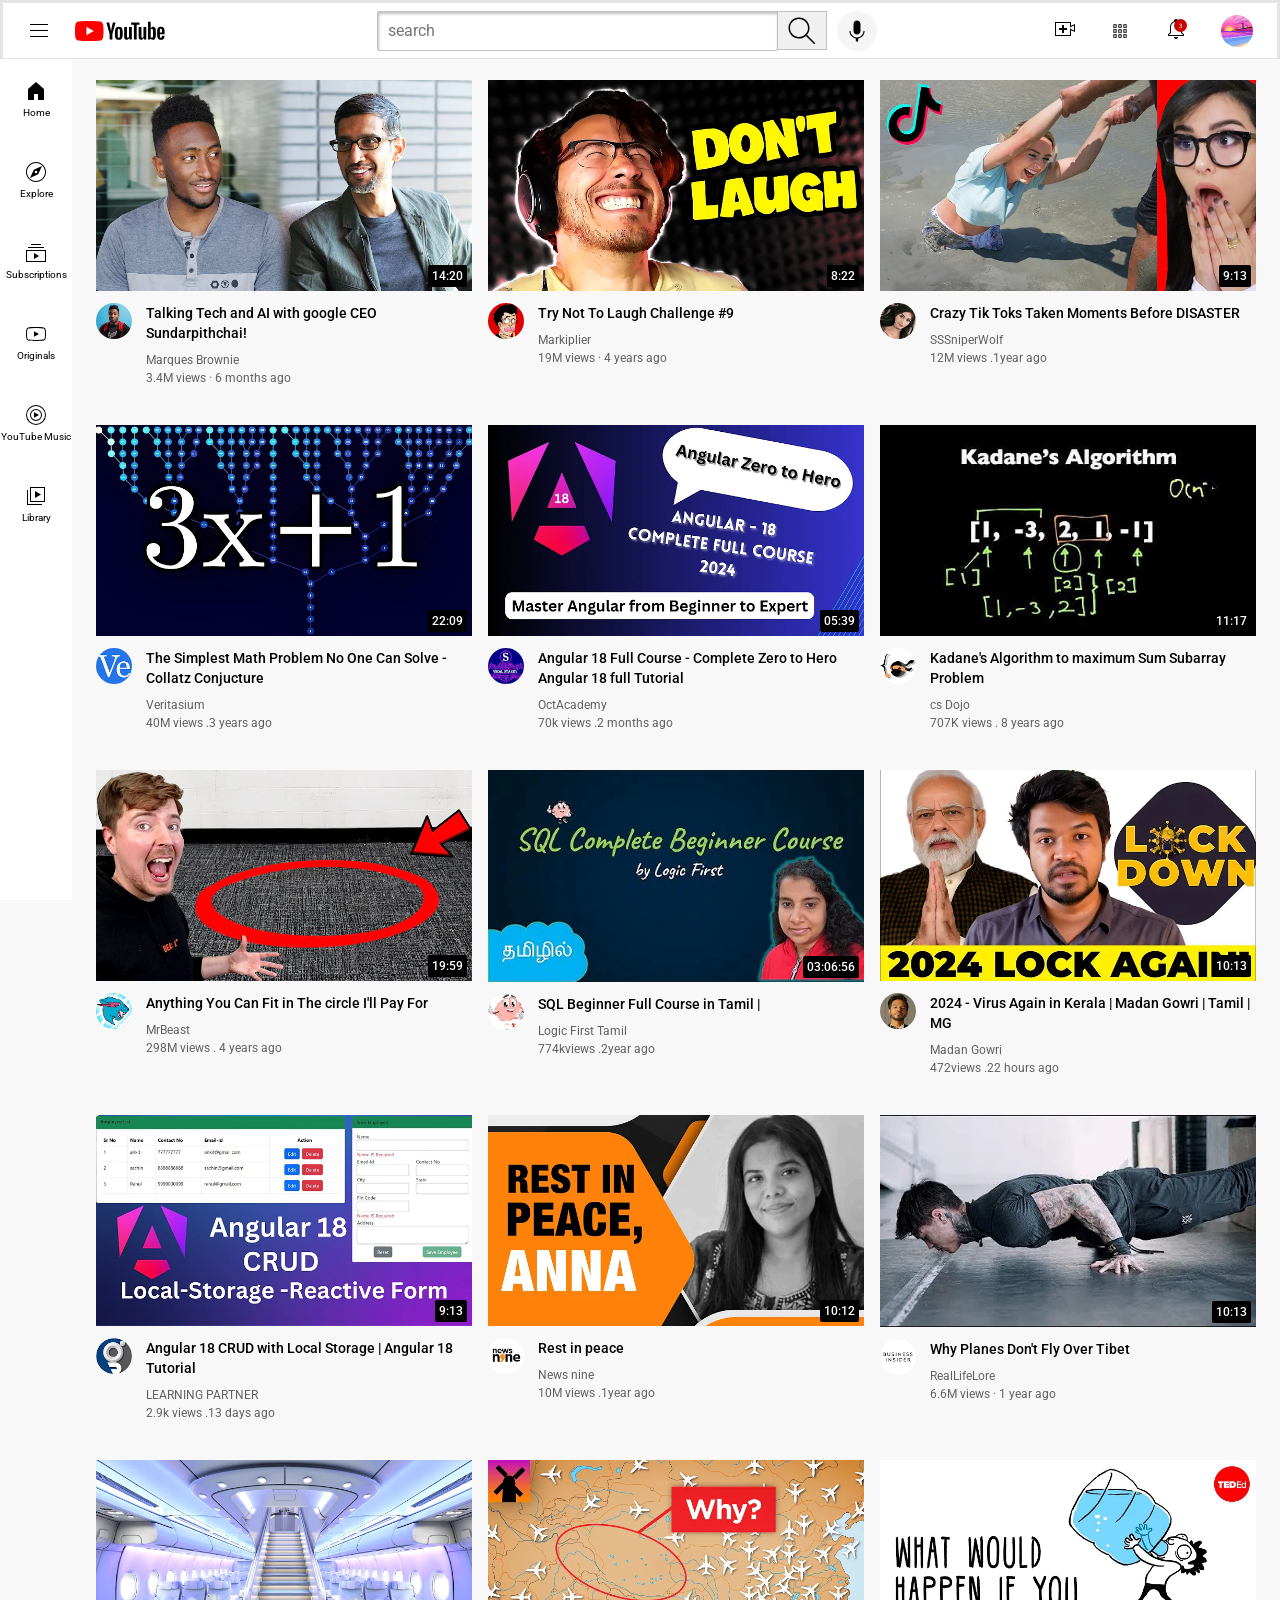
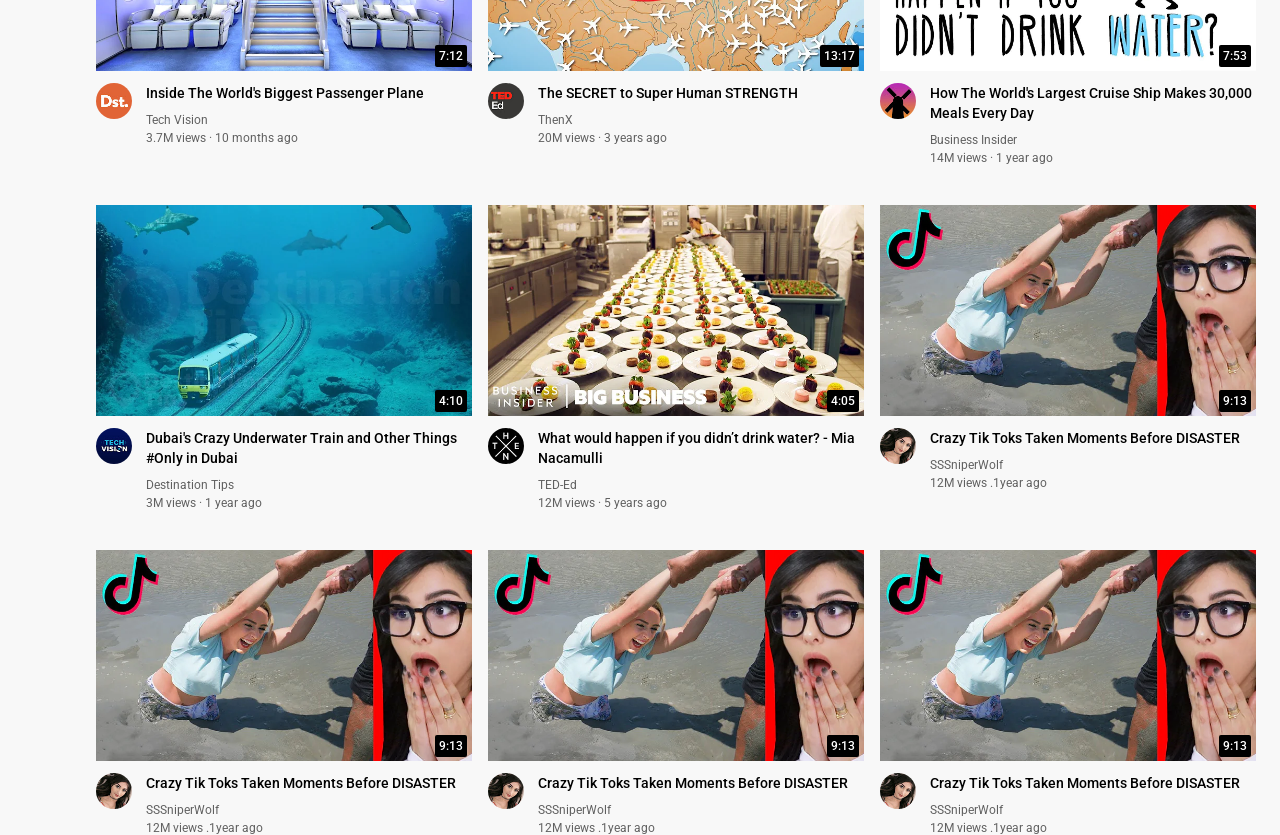
<file: index.html>
<!DOCTYPE html>
<html>
  <head>
    <title>YouTube.come Clone</title>
    <link rel="preconnect" href="https://fonts.googleapis.com" />
    <link rel="preconnect" href="https://fonts.gstatic.com" crossorigin />
    <link
      href="https://fonts.googleapis.com/css2?family=Roboto:ital,wght@0,100;0,300;0,400;0,500;0,700;0,900;1,100;1,300;1,400;1,500;1,700;1,900&display=swap"
      rel="stylesheet"/>
      <link rel="stylesheet" href="styles/general.css">
      <link rel="stylesheet" href="styles/header.css">
      <link rel="stylesheet" href="styles/video.css">
      <link rel="stylesheet" href="styles/sidebar.css">
      

    <body>
    
      <div class="header">
        <div class="left-section">
       <img class="hamburger-menu" 
        src="icons/hamburger-menu.svg" >
       <img class="youtube-logo"   
       src="icons/youtube-logo.svg" alt="">
        </div>
        <div class="middle-section">
          <input class="search-bar" type="text" placeholder="search" />
          <button class="search-button">
            <img src="icons/search.svg" alt="">
            <div class="tooltip">Search</div>
          </button>
        <button class="voice-search-button">
          <img class="voice-search-icon" 
          src="icons/voice-search-icon.svg" alt="">
          <div class="tooltip">Search With Your Voice</div>

        </button>
        </div >

        <div class="right-section">
          <div class="upload-icon-container">
          <div>
            <img class="upload-icon"   
            src="icons/upload.svg" alt="">
            <div class="tooltip">Create</div>

          </div>
        </div>
          <div>
            <img class="youtube-apps-icons"       
            src="icons/youtube-apps.svg" alt="">

          </div>
          
            <div class="notifications-icon-container">
              <img class="notifications-icons"      
              src="icons/notifications.svg" alt="">
              <div class="notifications-count">3</div>
            </div>
       
          <img class="current-user-picture"       
            src="channel dp/my profile.png" alt="">
        </div>

     </div>
     <div class="sidebar">
      <div class="sidebar-link">
        <img src="icons/home.svg" alt="">
        <div>
          Home
        </div>
      </div>
      <div class="sidebar-link">
        <img src="icons/explore.svg" alt="">
        <div>
          Explore
        </div>

      </div>
      <div class="sidebar-link">
        <img src="icons/subscriptions.svg" alt="">
          <div>
            Subscriptions
          </div>
      </div>
      <div class="sidebar-link">
        <img src="icons/originals.svg" alt="">
       <div>
        Originals
       </div>
      </div>
      <div class="sidebar-link">
        <img src="icons/youtube-music.svg" alt="">
       <div>
        YouTube Music
       </div>
      </div>
      <div class="sidebar-link">
        <img src="icons/library.svg" alt="">
        <div>
          Library
        </div>
      </div>
</div>
<main>

  <se class="video-grid">
    <div class="video-preview">
      <div class="thumbnail-row">
        <img class="thumbnail" 
        src="thumbnails/thumbnail-1.webp" /> 
        <div class="video-time">
          14:20
      </div>
      </div>

      <div class="video-info-grid">
        <div class="channel-pic">
          <img class="profile-picture" src="channel dp/channel-1.jpeg" />
        </div>
        <div class="video-info">
          <p class="video-title">
            Talking Tech and AI with google CEO Sundarpithchai!
          </p>
          <p class="video-author">Marques Brownie</p>
          <p class="video-stats">3.4M views &#183; 6 months ago</p>
        </div>
      </div>
    </div>
    
    <div class="video-preview">
      <div class="thumbnail-row">
        <img class="thumbnail" src="thumbnails/thumbnail-2 (1).webp" />
        <div class="video-time">
          8:22
      </div>
      </div>
      
      <div class="video-info-grid">
        <div class="channel-pic">
          <img class="profile-picture" src="channel dp/channel-2.jpeg" />
        </div>
        <div class="video-info">
          <p class="video-title">
            Try Not To Laugh Challenge #9</p>            </p>
          <p class="video-author">Markiplier</p>
          <p class="video-stats">19M views &#183; 4 years ago</p>
        </div>
      </div>
    </div>
    <div class="video-preview">
      <div class="thumbnail-row">
        <img class="thumbnail" 
        src="thumbnails/thumbnail-3.webp" />
        <div class="video-time">
          9:13
      </div>
      </div>
      <div class="video-info-grid">
        <div class="channel-pic">
          <img class="profile-picture" src="channel dp/channel-3.jpeg" />
        </div>
        <div class="video-info">
          <p class="video-title">
            Crazy Tik Toks Taken Moments Before DISASTER
          </p>
          <p class="video-author">SSSniperWolf</p>
          <p class="video-stats">12M views .1year ago</p>
        </div>
      </div>
    </div>
    
    
    <div class="video-preview">
      <div class="thumbnail-row">
        <img class="thumbnail" src="thumbnails/thumbnail-4.webp" />
        <div class="video-time">
          22:09
      </div>
      </div>
      <div class="video-info-grid">
        <div class="channel-pic">
          <img class="profile-picture" src="channel dp/channel-4.jpeg" />
        </div>
        <div class="video-info">
          <p class="video-title">
           The Simplest Math Problem No One Can Solve - Collatz Conjucture </p>            </p>
          <p class="video-author"> Veritasium</p>
          <p class="video-stats">40M views .3 years ago</p>
        </div>
      </div>
    </div>
        <div class="video-preview">
      <div class="thumbnail-row">
        <img class="thumbnail" src="thumbnails/thumbnail-7.webp" />
        <div class="video-time">
          05:39
      </div>
      </div>
      <div class="video-info-grid">
        <div class="channel-pic">
          <img class="profile-picture" src="channel dp/dp7.jpg" />
        </div>
        <div class="video-info">
          <p class="video-title">
            Angular 18 Full Course - Complete Zero to Hero Angular 18 full Tutorial   </p>            </p>
          <p class="video-author"> OctAcademy</p>
          <p class="video-stats">70k views .2 months ago</p>
        </div>
      </div>
    </div>
    
    <div class="video-preview">
      <div class="thumbnail-row">
        <img class="thumbnail" 
        src="thumbnails/thumbnail-5.webp" />
        <div class="video-time">
          11:17
      </div>
      </div>
      <div class="video-info-grid">
        <div class="channel-pic">
          <img class="profile-picture" src="channel dp/channel-5.jpeg" />
        </div>
        <div class="video-info">
          <p class="video-title">
            Kadane's Algorithm to maximum Sum Subarray Problem
          </p>
          <p class="video-author">cs Dojo</p>
          <p class="video-stats">707K views . 8 years ago</p>
        </div>
      </div>
    </div>
    
    <div class="video-preview">
      <div class="thumbnail-row">
        <img class="thumbnail" src="thumbnails/thumbnail-6.webp" />
        <div class="video-time">
          19:59
      </div>
      </div>
      <div class="video-info-grid">
        <div class="channel-pic">
          <img class="profile-picture" src="channel dp/channel-6.jpeg" />
        </div>
        <div class="video-info">
          <p class="video-title">
            Anything You Can Fit in The circle I'll Pay For</p>            </p>
          <p class="video-author">MrBeast</p>
          <p class="video-stats">298M views . 4 years ago</p>
        </div>
      </div>
    </div>
    <div class="video-preview">
      <div class="thumbnail-row">
        <img class="thumbnail" 
        src="thumbnails/thumbnail8.webp" />
        <div class="video-time">
          03:06:56
      </div>
      </div>
      <div class="video-info-grid">
        <div class="channel-pic">
          <img class="profile-picture" src="channel dp/dp8.jpg" />
        </div>
        <div class="video-info">
          <p class="video-title">
            SQL Beginner Full Course in Tamil |         </p>
          <p class="video-author">Logic First Tamil  </p>
          <p class="video-stats">774kviews .2year ago</p>
        </div>
      </div>
    </div>
    <div class="video-preview">
      <div class="thumbnail-row">
        <img class="thumbnail" 
        src="thumbnails/thumbnail9.webp" />
        <div class="video-time">
          10:13
      </div>
      </div>
      <div class="video-info-grid">
        <div class="channel-pic">
          <img class="profile-picture" src="channel dp/dp9.jpg" />
        </div>
        <div class="video-info">
          <p class="video-title">
            2024 - Virus Again in Kerala | Madan Gowri | Tamil | MG          </p>
          <p class="video-author">Madan Gowri</p>
          <p class="video-stats">472views .22 hours ago</p>
        </div>
      </div>
    </div>
    <div class="video-preview">
      <div class="thumbnail-row">
        <img class="thumbnail" 
        src="thumbnails/thumbnail-10.webp" />
        <div class="video-time">
          9:13
      </div>
      </div>
      <div class="video-info-grid">
        <div class="channel-pic">
          <img class="profile-picture" src="channel dp/dp10.jpg" />
        </div>
        <div class="video-info">
          <p class="video-title">
            Angular 18 CRUD with Local Storage | Angular 18 Tutorial          </p>
          <p class="video-author">LEARNING PARTNER</p>
          <p class="video-stats">2.9k views .13 days ago</p>
        </div>
      </div>
    </div>
    <div class="video-preview">
      <div class="thumbnail-row">
        <img class="thumbnail" 
        src="thumbnails/thumbnails-11.webp" />
        <div class="video-time">
          10:12
      </div>
      </div>
      <div class="video-info-grid">
        <div class="channel-pic">
          <img class="profile-picture" src="channel dp/dp11.jpg" />
        </div>
        <div class="video-info">
          <p class="video-title">
             Rest in peace 
          </p>
          <p class="video-author">
            News nine
          </p>
          <p class="video-stats">10M views .1year ago</p>
        </div>
      </div>
    </div>
    <div class="video-preview">
      <div class="thumbnail-row">
        <img class="thumbnail" 
        src="thumbnails/thumbnail-12.webp" />
        <div class="video-time">
          10:13
              
        </div>
      </div>
      <div class="video-info-grid">
        <div class="channel-pic">
          <img class="profile-picture" src="channel dp/dp12.jpeg" />
        </div>
        <div class="video-info">
          <p class="video-title">
            Why Planes Don't Fly Over Tibet
          </p>
          <p class="video-author">
            RealLifeLore
          </p>
          <p class="video-stats">6.6M views &#183; 1 year ago
          </p>
        </div>
      </div>
    </div>
    <div class="video-preview">
      <div class="thumbnail-row">
        <img class="thumbnail" 
        src="thumbnails/thumbnail-13.webp" />
        <div class="video-time">
          7:12
      </div>
      </div>
      <div class="video-info-grid">
        <div class="channel-pic">
          <img class="profile-picture" src="channel dp/dp13.jpeg" />
        </div>
        <div class="video-info">
          <p class="video-title">
            Inside The World's Biggest Passenger Plane          </p>
          <p class="video-author"> Tech Vision</p>
          <p class="video-stats">  3.7M views &#183; 10 months ago</p>
        </div>
      </div>
    </div>
    <div class="video-preview">
      <div class="thumbnail-row">
        <img class="thumbnail" 
        src="thumbnails/thumbnail-14.webp" />
        <div class="video-time">
          13:17
      </div>
      </div>
      <div class="video-info-grid">
        <div class="channel-pic">
          <img class="profile-picture" src="channel dp/dp14.jpeg" />
        </div>
        <div class="video-info">
          <p class="video-title">
            The SECRET to Super Human STRENGTH          </p>
          <p class="video-author">ThenX</p>
          <p class="video-stats"> 20M views &#183; 3 years ago</p>
        </div>
      </div>
    </div>
    <div class="video-preview">
      <div class="thumbnail-row">
        <img class="thumbnail" 
        src="thumbnails/thumbnail-15.webp" />
        <div class="video-time">
          7:53
      </div>
      </div>
      <div class="video-info-grid">
        <div class="channel-pic">
          <img class="profile-picture" src="channel dp/dp15.jpeg" />
        </div>
        <div class="video-info">
          <p class="video-title">
            How The World's Largest Cruise Ship Makes 30,000 Meals Every Day
          </p>
          <p class="video-author">Business Insider
          </p>
          <p class="video-stats">14M views &#183; 1 year ago
          </p>
        </div>
      </div>
    </div>
    <div class="video-preview">
      <div class="thumbnail-row">
        <img class="thumbnail" 
        src="thumbnails/thumbnail-16.webp" />
        <div class="video-time">
          4:10
      </div>
      </div>
      <div class="video-info-grid">
        <div class="channel-pic">
          <img class="profile-picture" src="channel dp/dp16.jpeg" />
        </div>
        <div class="video-info">
          <p class="video-title">
            Dubai's Crazy Underwater Train and Other Things #Only in Dubai
          </p>
          <p class="video-author">Destination Tips
          </p>
          <p class="video-stats">3M views &#183; 1 year ago
          </p>
        </div>
      </div>
    </div>
    <div class="video-preview">
      <div class="thumbnail-row">
        <img class="thumbnail" 
        src="thumbnails/thumbnail-17.webp" />
        <div class="video-time">
          4:05
      </div>
      </div>
      <div class="video-info-grid">
        <div class="channel-pic">
          <img class="profile-picture" src="channel dp/dp17.jpeg" />
        </div>
        <div class="video-info"> 
          <p class="video-title"> 
            What would happen if you didn’t drink water? - Mia Nacamulli
          </p>
          <p class="video-author">TED-Ed
          </p>
          <p class="video-stats">12M views &#183; 5 years ago
          </p>
        </div>
      </div>
    </div>


    <div class="video-preview">
      <div class="thumbnail-row">
        <img class="thumbnail" 
        src="thumbnails/thumbnail-3.webp" />
        <div class="video-time">
          9:13
      </div>
      </div>
      <div class="video-info-grid">
        <div class="channel-pic">
          <img class="profile-picture" src="channel dp/channel-3.jpeg" />
        </div>
        <div class="video-info">
          <p class="video-title">
            Crazy Tik Toks Taken Moments Before DISASTER
          </p>
          <p class="video-author">SSSniperWolf</p>
          <p class="video-stats">12M views .1year ago</p>
        </div>
      </div>
    </div>
    <div class="video-preview">
      <div class="thumbnail-row">
        <img class="thumbnail" 
        src="thumbnails/thumbnail-3.webp" />
        <div class="video-time">
          9:13
      </div>
      </div>
      <div class="video-info-grid">
        <div class="channel-pic">
          <img class="profile-picture" src="channel dp/channel-3.jpeg" />
        </div>
        <div class="video-info">
          <p class="video-title">
            Crazy Tik Toks Taken Moments Before DISASTER
          </p>
          <p class="video-author">SSSniperWolf</p>
          <p class="video-stats">12M views .1year ago</p>
        </div>
      </div>
    </div>
    <div class="video-preview">
      <div class="thumbnail-row">
        <img class="thumbnail" 
        src="thumbnails/thumbnail-3.webp" />
        <div class="video-time">
          9:13
      </div>
      </div>
      <div class="video-info-grid">
        <div class="channel-pic">
          <img class="profile-picture" src="channel dp/channel-3.jpeg" />
        </div>
        <div class="video-info">
          <p class="video-title">
            Crazy Tik Toks Taken Moments Before DISASTER
          </p>
          <p class="video-author">SSSniperWolf</p>
          <p class="video-stats">12M views .1year ago</p>
        </div>
      </div>
    </div>
    <div class="video-preview">
      <div class="thumbnail-row">
        <img class="thumbnail" 
        src="thumbnails/thumbnail-3.webp" />
        <div class="video-time">
          9:13
      </div>
      </div>
      <div class="video-info-grid">
        <div class="channel-pic">
          <img class="profile-picture" src="channel dp/channel-3.jpeg" />
        </div>
        <div class="video-info">
          <p class="video-title">
            Crazy Tik Toks Taken Moments Before DISASTER
          </p>
          <p class="video-author">SSSniperWolf</p>
          <p class="video-stats">12M views .1year ago</p>
        </div>
      </div>
    </div>

    
</main>
      </div>
      </body>
  </head>
</html>
</file>
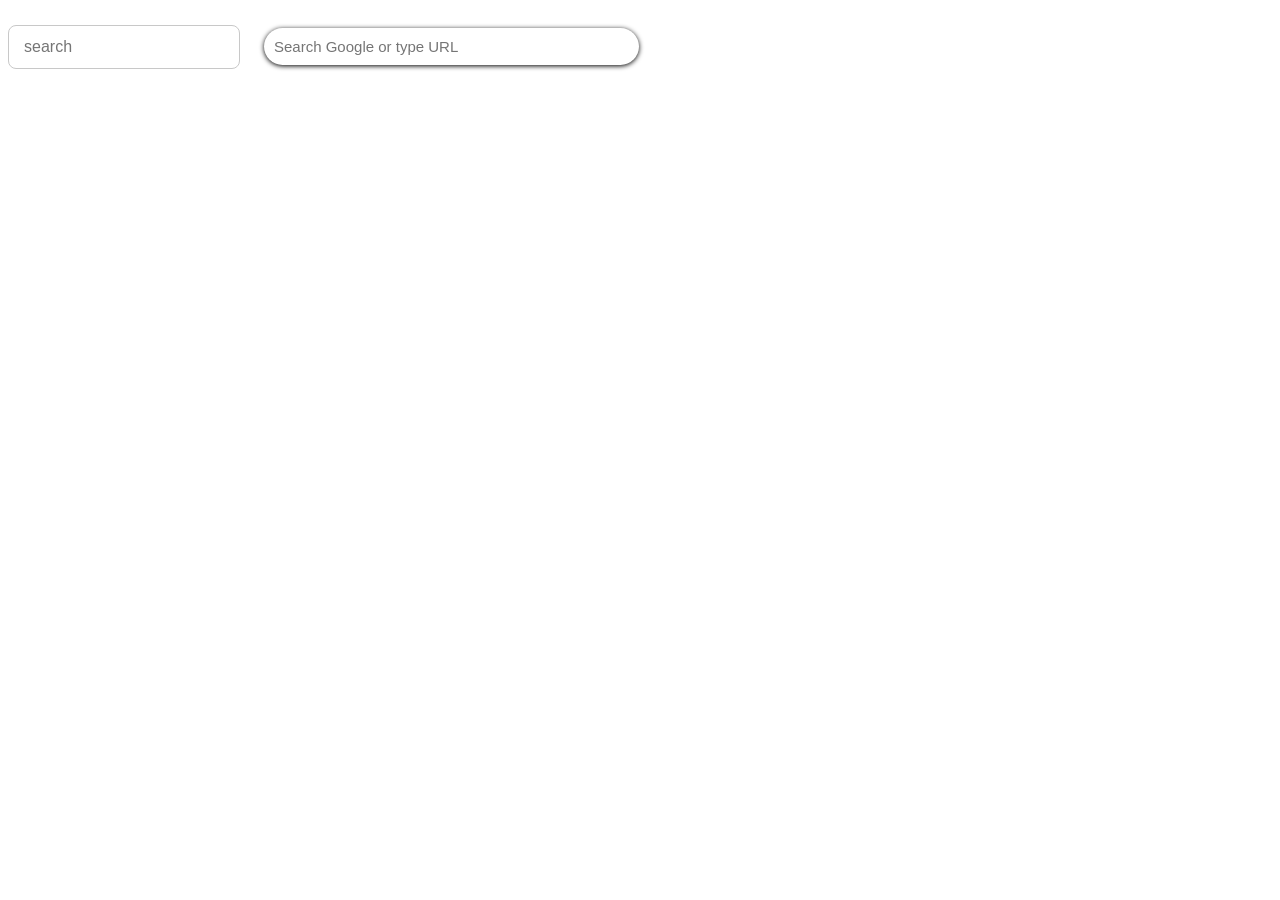
<file: ex-7.html>
<!DOCTYPE html>
<html lang="en">
<head>
  <meta charset="UTF-8">
  <meta name="viewport" content="width=device-width, initial-scale=1.0">
  <title>Document</title>
  <style>
    .search{
      font-size: 16px;
     border-width: 1px;
    border-style: solid;
    border-color: rgb(200, 200, 200);
    padding-top: 12px;
    padding-bottom: 12px;
    padding-left: 15px;
    padding-right: 15px;
    border-radius: 8px;
    }
    .google{
      font-size: 15px;
      padding-top: 10px; 
      padding-bottom: 10px;
      padding-left: 10px;
      padding-right: 175px;
      border: none;
      border-radius: 30px;
      margin-top: 20px;
      margin-left:20px;
      box-shadow: 0 1px 5px rgba(0,0,0.25);
    }
    .cat{
      /* border-radius: 1px; */
      /* border-style: solid; */
      /* width: 200px; */
      /* height: 100px; */
      /* border-radius: 1000px; */
      /* height: 200px; */
      /* object-fit: cover; */
      /* object-position: center; */
    }
  </style>
</head>
<body>
  <!-- <img class=cat src="cat-2083492_640.jpg" alt=""> -->
   <input class="search" type="text" name="" id="" placeholder="search">
  <input class="google"type="text" name="" id="" placeholder="Search Google or type URL">
</body>
</html>
</file>
<file: styles/general.css>
p {
  margin-top: 0;
  margin-bottom: 0;
}

body {
  /* This style below will be inherited */
  font-family: Roboto, Arial;
  margin: 0;
  padding-top: 80px;
  padding-left: 96px;
  padding-right: 24px;
  background-color: rgb(248, 248, 248);
}
</file>
<file: styles/header.css>
.header {
  height: 55px;
  display: flex;

  flex-direction: row;
  justify-content: space-between;
  position: fixed;
  top: 0;
  left: 0;
  right: 0;
  z-index: 100;
  background-color: white;
  border-bottom-width: 1px;
  border-style: solid;
  border-color: rgb(228, 228, 228);
}
.left-section {
  /* background-color: lightblue; */
  /* width: 150px; */
  display: flex;
  align-items: center;
}
.hamburger-menu {
  height: 24px;
  margin-left: 24px;
  margin-right: 24px;
}
.youtube-logo {
  height: 20px;
}
.middle-section {
  /* background-color: lightpink; */
  flex: 1;
  margin-left: 70px;
  margin-right: 35px;
  max-width: 500px;
  display: flex;
  align-items: center;
}
.search-bar {
  flex: 1;
  height: 36px;
  padding-left: 10px;
  font-size: 16px;
  border: 1px solid rgb(192, 192, 192); ;
  border-radius: 2px;
  box-shadow: inset 1px 2px 3px rgba(0, 0, 0, 0.25);
  width: 0;
}

.search-bar::placeholder {
  font-family: Roboto, arial;
  font-size: 16px;
}

.search-button {
  height: 39px;
  width: 50px;
  background-color: rgb(240, 240, 240);
  border-width: 1px;
  border-style: solid;
  border-color: rgb(192, 192, 192);
  margin-left: -1px;
  margin-right: 10px;
}
.search-button,
.voice-search-button,
.upload-icon-container,
.youtube-apps-icons{
  display: flex;
  justify-content: center;
  align-items: center;
  position: relative;
}


.search-button .tooltip,
.voice-search-button .tooltip,
.upload-icon-container .tooltip,
.youtube-apps-icons .tooltip{
position: absolute;
background-color: grey;
color: white;
padding-top: 4px;
padding-bottom: 4px;
padding-right: 8px;
padding-left: 8px;
border-radius: 2px;
font-size: 12px;
bottom: -30px;
opacity: 0;
transition: opacity 0.15sec;
pointer-events: none;
white-space: nowrap;
}
.search-button:hover .tooltip,
.voice-search-button:hover .tooltip,
.upload-icon-container:hover .tooltip,
.youtube-apps-icons:hover .tooltip{
opacity: 1;
}
.search-icon {
  height: 25px;
  /* margin-top: 4px; */
}
.voice-search-button {
  height: 40px;
  width: 40px;
  border-radius: 20px;
  border: none;
  background-color: rgb(245, 245, 245);
}
.voice-search.icon {
  height: 24px;
  margin-top: 4px;
}
.right-section {
  /* background-color: lightblue; */
  width: 200px;
  margin-right: 24px;
  display: flex;
  align-items: center;
  justify-content: space-between;
  flex-shrink: 0;
}
.upload-icon {
  height: 24px;
}
.youtube-apps-icons {
  height: 20px;
}
.notifications-icons {
  height: 24px;
}
.notifications-icons-container{
  position: relative;
}
.notifications-count{
  /* position: absolute;
  top: 0;
  right: 0;
  background-color: red;
  color: white;
  font-family: Roboto,arial;
  font-size: 12px;
  padding-left: 6px;
  padding-right: 6px;
  padding-top: 2px;
  padding-bottom: 2px;
  border-radius: 10px; */
    position: absolute;
    top: 16px;
    right: 90px;
    background-color: rgb(200, 0, 0);
    color: white;
    font-family: Roboto, arial;
    font-size: 6px;
    padding-left: 5px;
    padding-right: 5px;
    padding-top: 3px;
    padding-bottom: 3px;
    border-radius: 13px;
}
.current-user-picture {
  height: 32px;
  border-radius: 100px;
}
</file>
<file: styles/video.css>
.thumbnail {
  width: 100%;
}

.video-title {
  margin-top: 0;
  font-size: 14px;
  font-weight: 500;
  line-height: 20px;
  margin-bottom: 10px;
}

.video-info-grid {
  display: grid;
  grid-template-columns: 50px 1fr;
}

.profile-picture {
  width: 36px;
  border-radius: 50px;
}

.thumbnail-row {
  margin-bottom: 8px;
  position: relative;
}

.video-author,
.video-stats {
  font-size: 12px;
  color: rgb(96, 96, 96);
}

.video-author {
  margin-bottom: 4px;
}

.video-grid {
  display: grid;
  grid-template-columns: 1fr 1fr 1fr;
  column-gap: 16px;
  row-gap: 40px;
}

@media (max-width: 750px) {
  .video-grid {
    grid-template-columns: 1fr 1fr;
  }
}

@media (min-width: 751px) and (max-width: 999px) {
  .video-grid {
    grid-template-columns: 1fr 1fr 1fr;
  }
}

@media (min-width: 1000px) {
  .video-grid {
    grid-template-columns: 1fr 1fr 1fr ;
  }
}

.video-time {
  font-size: 12px;
  font-weight: 500;
  padding: 4px;
  border-radius: 2px;
  background-color: black;
  color: white;
  position: absolute;
  bottom: 8px;
  right: 5px;
}
</file>
<file: styles/sidebar.css>
.sidebar{
  position: fixed;
  left: 0;
  bottom: 0;
  top: 55px;
  background-color: white;
  width: 72px;
  
}
.sidebar-link{
  height: 76px;
  display: flex;
  justify-content: center;
  align-items: center;
  flex-direction: column;
  z-index: 200;
  padding-top: 5px;
  cursor: pointer;
  
}
.sidebar-link:hover{
  background-color: rgb(235, 235, 235);
  
}
.sidebar-link img{
 height: 24px;
 margin-bottom: 4px;
}
.sidebar-link div{
  font-size: 10px;

}
</file>
